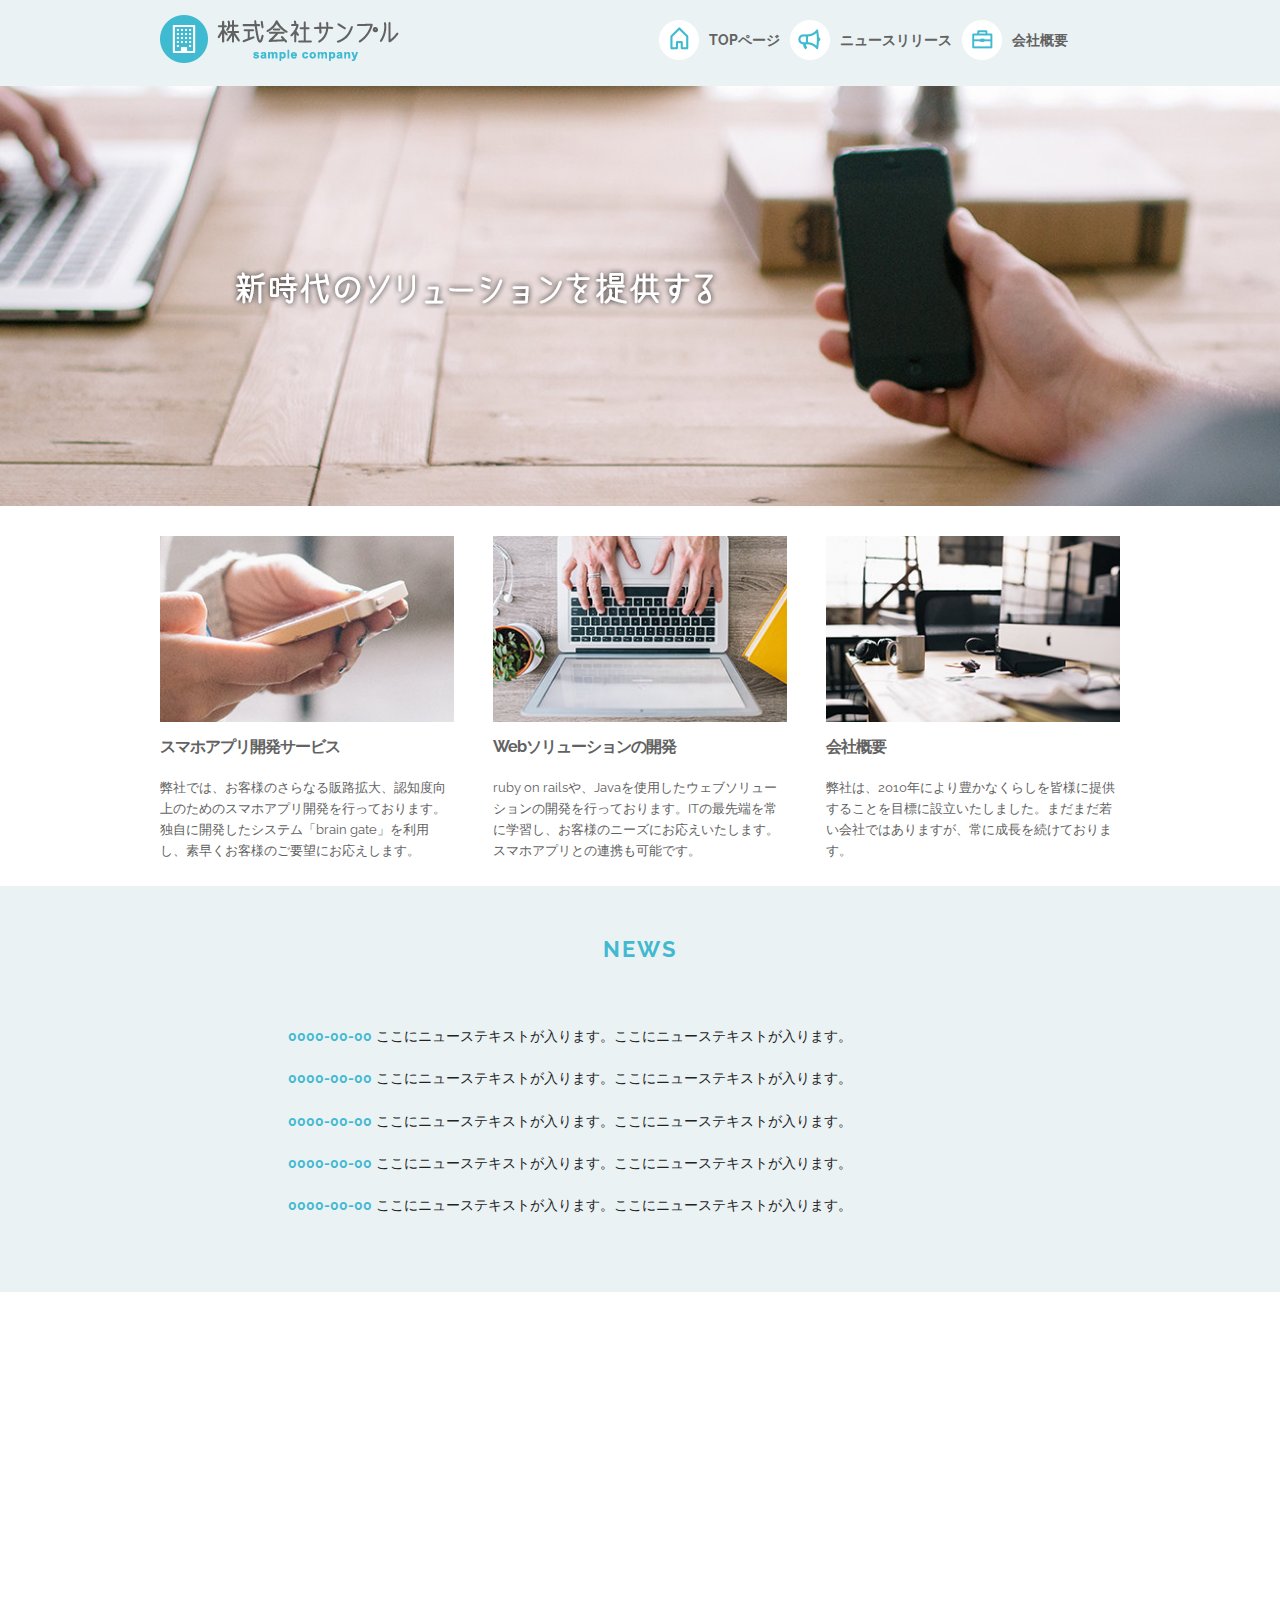
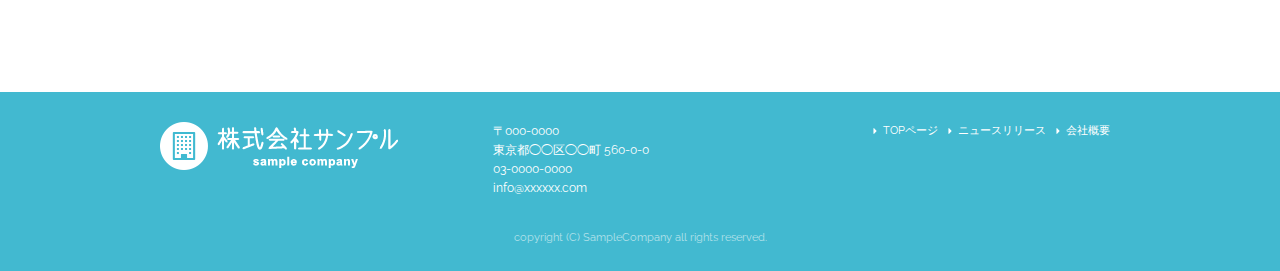
<file: index.html>
<!DOCTYPE html>
<html lang="ja">
<head>

  <!-- Basic Page Needs
  –––––––––––––––––––––––––––––––––––––––––––––––––– -->
  <meta charset="utf-8">
  <title>株式会社サンプル</title>
  <meta name="description" content="">
  <meta name="author" content="">

  <!-- Mobile Specific Metas
  –––––––––––––––––––––––––––––––––––––––––––––––––– -->
  <meta name="viewport" content="width=device-width, initial-scale=1">

  <!-- FONT
  –––––––––––––––––––––––––––––––––––––––––––––––––– -->
  <link href="//fonts.googleapis.com/css?family=Raleway:400,300,600" rel="stylesheet" type="text/css">

  <!-- CSS
  –––––––––––––––––––––––––––––––––––––––––––––––––– -->
  <link rel="stylesheet" href="css/normalize.css">
  <link rel="stylesheet" href="css/skeleton.css">
  <link rel="stylesheet" href="css/sample.css">

  <!-- Favicon
  –––––––––––––––––––––––––––––––––––––––––––––––––– -->
  <link rel="icon" type="image/png" href="images/favicon.png">

</head>
<body>

  <!-- Primary Page Layout
  –––––––––––––––––––––––––––––––––––––––––––––––––– -->
<header>
  <div id="header_in" class="container">
    <div class="row">
      <div class="six columns logo">

        <h1><a href="index.html"><img class="u-max-full-width" src="images/top/logo.png" alt="株式会社サンプル" srcset="images/top/logo@2x.png 2x" /></a></h1>

      </div>
      <div class="six columns navi">

        <div class="sp_navi">
          <img id="sp_navi_btn" class="u-max-full-width" src="images/top/sp_navi.png" alt="sp_navi" srcset="images/top/sp_navi@2x.png 2x" />

          <ul class="sp_navi_li">
            <li><a href="index.html">TOPページ</a></li>
            <li><a href="news.html">ニュースリリース</a></li>
            <li><a href="company.html">会社概要</a></li>
          </ul>
        </div>
        <!-- sp_navi -->

        <div class="pc_navi">

          <ul class="pc_navi_li">
            <li class="navi_toppage"><a href="index.html">TOPページ</a></li>
            <li class="navi_news"><a href="news.html">ニュースリリース</a></li>
            <li class="navi_company"><a href="company.html">会社概要</a></li>
          </ul>

        </div>
        <!-- pc_navi -->

      </div>
    </div>
    <!-- row -->
  </div>
  <!-- header_in -->
</header>


<div id="cover_area">
  <div class="container">

    <div class="row">
      <div class="twelve columns">

        <img class="u-max-full-width" src="images/top/cover_read.png" alt="新時代のソリューションを提供する" srcset="images/top/cover_read@2x.png 2x" />

      </div>
    </div>

  </div>
</div>
<!-- #cover -->



<div id="service_area">

  <div class="container">
    <div class="row">

      <div class="four columns">

        <img class="u-max-full-width" src="images/top/service_01.jpg" alt="スマホアプリ開発サービス" srcset="images/top/service_01@2x.jpg 2x" />

        <h3 class="service_title">スマホアプリ開発サービス</h3>
        <p>弊社では、お客様のさらなる販路拡大、認知度向上のためのスマホアプリ開発を行っております。独自に開発したシステム「brain gate」を利用し、素早くお客様のご要望にお応えします。</p>

      </div><!-- column -->
      <div class="four columns">

        <img class="u-max-full-width" src="images/top/service_02.jpg" alt="Webソリューションの開発" srcset="images/top/service_02@2x.jpg 2x" />

        <h3 class="service_title">Webソリューションの開発</h3>
        <p>ruby on railsや、Javaを使用したウェブソリューションの開発を行っております。ITの最先端を常に学習し、お客様のニーズにお応えいたします。スマホアプリとの連携も可能です。</p>

      </div><!-- column -->
      <div class="four columns">

        <img class="u-max-full-width" src="images/top/service_03.jpg" alt="会社概要" srcset="images/top/service_03@2x.jpg 2x" />

        <h3 class="service_title">会社概要</h3>
        <p>弊社は、2010年により豊かなくらしを皆様に提供することを目標に設立いたしました。まだまだ若い会社ではありますが、常に成長を続けております。</p>

      </div><!-- column -->

    </div>
  </div>

</div>
<!-- #service_area -->

<div id="news_area">

  <div class="container">
    <div class="row">

      <div class="twelve columns">

        <h2 class="news_title">NEWS</h2>

        <ul class="news_lists">
          <li><span>0000-00-00</span> ここにニューステキストが入ります。ここにニューステキストが入ります。</li>
          <li><span>0000-00-00</span> ここにニューステキストが入ります。ここにニューステキストが入ります。</li>
          <li><span>0000-00-00</span> ここにニューステキストが入ります。ここにニューステキストが入ります。</li>
          <li><span>0000-00-00</span> ここにニューステキストが入ります。ここにニューステキストが入ります。</li>
          <li><span>0000-00-00</span> ここにニューステキストが入ります。ここにニューステキストが入ります。</li>
        </ul>

      </div>

    </div>
  </div>

</div>
<!-- #news_area -->

<div id="googlemap_area">


  <script src="//maps.google.com/maps/api/js?key=AIzaSyB_AR9ZRqEKRU9QivZ3K2K2CqRyvH742Co"></script>
  <script type="text/javascript">
  function googleMap() {
  var latlng = new google.maps.LatLng(35.6694293,139.7189323);/* 座標 */
  var myOptions = {
  zoom: 16, /*拡大比率*/
  center: latlng,
  scrollwheel: false,
  disableDoubleClickZoom: true,
  draggable: false,
  mapTypeControlOptions: { mapTypeIds: ['style', google.maps.MapTypeId.ROADMAP] }
  };
  var map = new google.maps.Map(document.getElementById('map1'), myOptions);
  /*アイコン設定*/
  var icon = new google.maps.MarkerImage('images/top/pin.png',/*画像url*/
  new google.maps.Size(48,56),/*アイコンサイズ*/
  new google.maps.Point(0,0)/*アイコン位置*/
  );
  var markerOptions = {
  position: latlng,
  map: map,
  icon: icon,
  title: '株式会社サンプル',/*タイトル*/
  animation: google.maps.Animation.DROP/*アニメーション*/
  };
  var marker = new google.maps.Marker(markerOptions);
  /*取得スタイルの貼り付け*/
  var styleOptions = [
  {
  "stylers": [
  { "hue": '#eaf2f4' }
  ]
  }
  ];
  var styledMapOptions = { name: '株式会社サンプル' }/*地図右上のタイトル*/
  var sampleType = new google.maps.StyledMapType(styleOptions, styledMapOptions);
  map.mapTypes.set('style', sampleType);
  map.setMapTypeId('style');
  };
  google.maps.event.addDomListener(window, 'load', function() {
  googleMap();
  });
  </script>
  <div id="map1" style="width:100%; height:400px; margin:0 auto;"></div>


</div>
<!-- #googlemap_area -->

<footer>
  <div class="container">
    <div class="row">
      <div class="four columns sp">
        <img class="u-max-full-width" src="images/top/footer_logo.png" alt="株式会社サンプル" srcset="images/top/footer_logo@2x.png 2x" />
      </div>
      <!-- columns -->
      <div class="four columns foot_address sp">
        〒000-0000<br />
        東京都◯◯区◯◯町 560-0-0<br />
        03-0000-0000<br />
        info@xxxxxx.com
      </div>
      <!-- columns -->
      <div class="four columns">
        <ul class="foot_navi">
          <li><a href="">TOPページ</a></li>
          <li><a href="">ニュースリリース</a></li>
          <li><a href="">会社概要</a></li>
        </ul>
      </div>
      <!-- columns -->
    </div>
    <!-- row -->

    <div class="row">
      <div class="twelve columns sp">
        <p class="copy">copyright (C) SampleCompany all rights reserved.</p>
      </div>
      <!-- columns -->
    </div>
    <!-- row -->
  </div>
</footer>
<!-- //footer -->


<!-- End Document
  –––––––––––––––––––––––––––––––––––––––––––––––––– -->

<script type="text/javascript" src="//ajax.googleapis.com/ajax/libs/jquery/1.10.2/jquery.min.js"></script>

<script>
  $(function(){

    $(document).ready(function(){

      $("#sp_navi_btn").click(function () {
        $(this).next().slideToggle();
      });

    });

  });
</script>


</body>
</html>
</file>
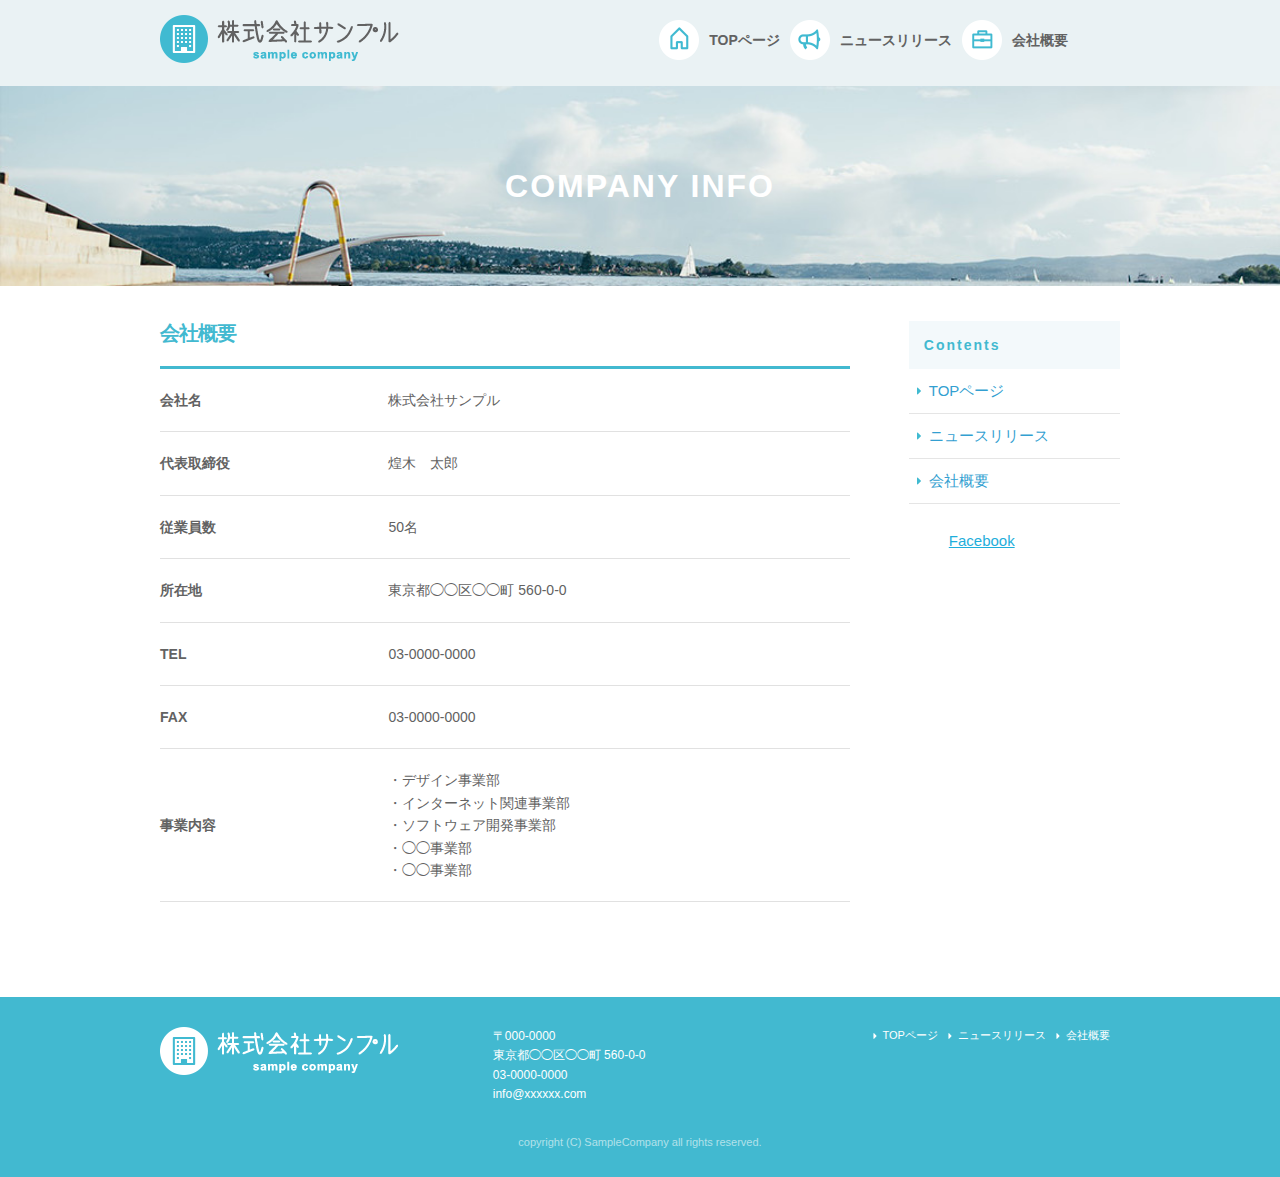
<file: company.html>
<!DOCTYPE html>
<html lang="ja">
  <head>

    <meta charset="utf-8">
    <title>COMPANY INFO | 株式会社サンプル</title>
    <meta name="description" content="">
    <meta name="author" content="">

    <meta name="viewport" content="width=device-width, initial-scale=1">

    <!-- <link href="//fonts.googleapis.com/css?family=Raleway:400,300,600" rel="stylesheet" type="text/css"> -->

    <link rel="stylesheet" href="css/normalize.css">
    <link rel="stylesheet" href="css/skeleton.css">
    <link rel="stylesheet" href="css/sample.css">

    <link rel="icon" type="image/png" href="images/favicon.png">

  </head>
  <body>

 <div id="fb-root"></div>
<script>(function(d, s, id) {
  var js, fjs = d.getElementsByTagName(s)[0];
  if (d.getElementById(id)) return;
  js = d.createElement(s); js.id = id;
  js.src = 'https://connect.facebook.net/ja_JP/sdk.js#xfbml=1&version=v2.12';
  fjs.parentNode.insertBefore(js, fjs);
}(document, 'script', 'facebook-jssdk'));</script>
 
    <header>
      <div id="header_in" class="container">
        <div class="row">
          <div class="six columns logo">

            <h1><a href="index.html"><img class="u-max-full-width" src="images/top/logo.png" alt="株式会社サンプル" srcset="images/top/logo@2x.png 2x" /></a></h1>

          </div>
          <div class="six columns navi">

            <div class="sp_navi">
              <img id="sp_navi_btn" class="u-max-full-width" src="images/top/sp_navi.png" alt="sp_navi" srcset="images/top/sp_navi@2x.png 2x" />

              <ul class="sp_navi_li">
                <li><a href="index.html">TOPページ</a></li>
                <li><a href="news.html">ニュースリリース</a></li>
                <li><a href="company.html">会社概要</a></li>
              </ul>
            </div>
            <!-- sp_navi -->

            <div class="pc_navi">

              <ul class="pc_navi_li">
                <li class="navi_toppage"><a href="index.html">TOPページ</a></li>
                <li class="navi_news"><a href="news.html">ニュースリリース</a></li>
                <li class="navi_company"><a href="company.html">会社概要</a></li>
              </ul>

            </div>
            <!-- pc_navi -->

          </div>
        </div>
        <!-- row -->
      </div>
      <!-- header_in -->
    </header>

    <div id="sub_cover">
      <div class="conteiner">
        <div class="row">

          <div class="twelve columns">
            <h2>COMPANY INFO</h2>
          </div>

        </div>
      </div>
    </div>
    <!-- #sub_cover -->

    <div id="contents">
      <div class="container">
        <div class="row">

          <div id="main" class="nine columns">
            <h2 class="company_title">会社概要</h2>

            <table class="u-full-width">
              <tr>
                <th>会社名</th>
                <td>株式会社サンプル</td>
              </tr>
              <tr>
                <th>代表取締役</th>
                <td>煌木　太郎</td>
              </tr>
              <tr>
                <th>従業員数</th>
                <td>50名</td>
              </tr>
              <tr>
                <th>所在地</th>
                <td>東京都◯◯区◯◯町 560-0-0</td>
              </tr>
              <tr>
                <th>TEL</th>
                <td>03-0000-0000</td>
              </tr>
              <tr>
                <th>FAX</th>
                <td>03-0000-0000</td>
              </tr>
              <tr>
                <th>事業内容</th>
                <td>
                  ・デザイン事業部<br />
                  ・インターネット関連事業部<br />
                  ・ソフトウェア開発事業部<br />
                  ・◯◯事業部<br />
                  ・◯◯事業部
                </td>
              </tr>
            </table>


          </div>

          <div id="sidebar" class="three columns">

            <div class="pc_sidemenu">
              <h3>Contents</h3>

              <ul>
                <li><a href="index.html">TOPページ</a></li>
                <li><a href="news.html">ニュースリリース</a></li>
                <li><a href="company.html">会社概要</a></li>
              </ul>
            </div>
            <div class="fb-page" data-href="https://www.facebook.com/facebook" data-tabs="timeline" data-width="211" data-height="300" data-small-header="false" data-adapt-container-width="false" data-hide-cover="false" data-show-facepile="false"><blockquote cite="https://www.facebook.com/facebook" class="fb-xfbml-parse-ignore"><a href="https://www.facebook.com/facebook">Facebook</a></blockquote></div>
            
          </div>

        </div>
      </div>
    </div>
    <!-- #contents -->


    <footer>
      <div class="container">
        <div class="row">
          <div class="four columns sp">
            <img class="u-max-full-width" src="images/top/footer_logo.png" alt="株式会社サンプル" srcset="images/top/footer_logo@2x.png 2x" />
          </div>
          <!-- columns -->
          <div class="four columns foot_address sp">
            〒000-0000<br />
            東京都◯◯区◯◯町 560-0-0<br />
            03-0000-0000<br />
            info@xxxxxx.com
          </div>
          <!-- columns -->
          <div class="four columns">
            <ul class="foot_navi">
              <li><a href="index.html">TOPページ</a></li>
              <li><a href="news.html">ニュースリリース</a></li>
              <li><a href="company.html">会社概要</a></li>
            </ul>
          </div>
          <!-- columns -->
        </div>
        <!-- row -->

        <div class="row">
          <div class="twelve columns sp">
            <p class="copy">copyright (C) SampleCompany all rights reserved.</p>
          </div>
          <!-- columns -->
        </div>
        <!-- row -->
      </div>
    </footer>
    <!-- //footer -->


    <script type="text/javascript" src="//ajax.googleapis.com/ajax/libs/jquery/1.10.2/jquery.min.js"></script>

    <script>
$(function(){

  $(document).ready(function(){

    $("#sp_navi_btn").click(function () {
      $(this).next().slideToggle();
    });

  });

});
    </script>


  </body>
</html>
</file>
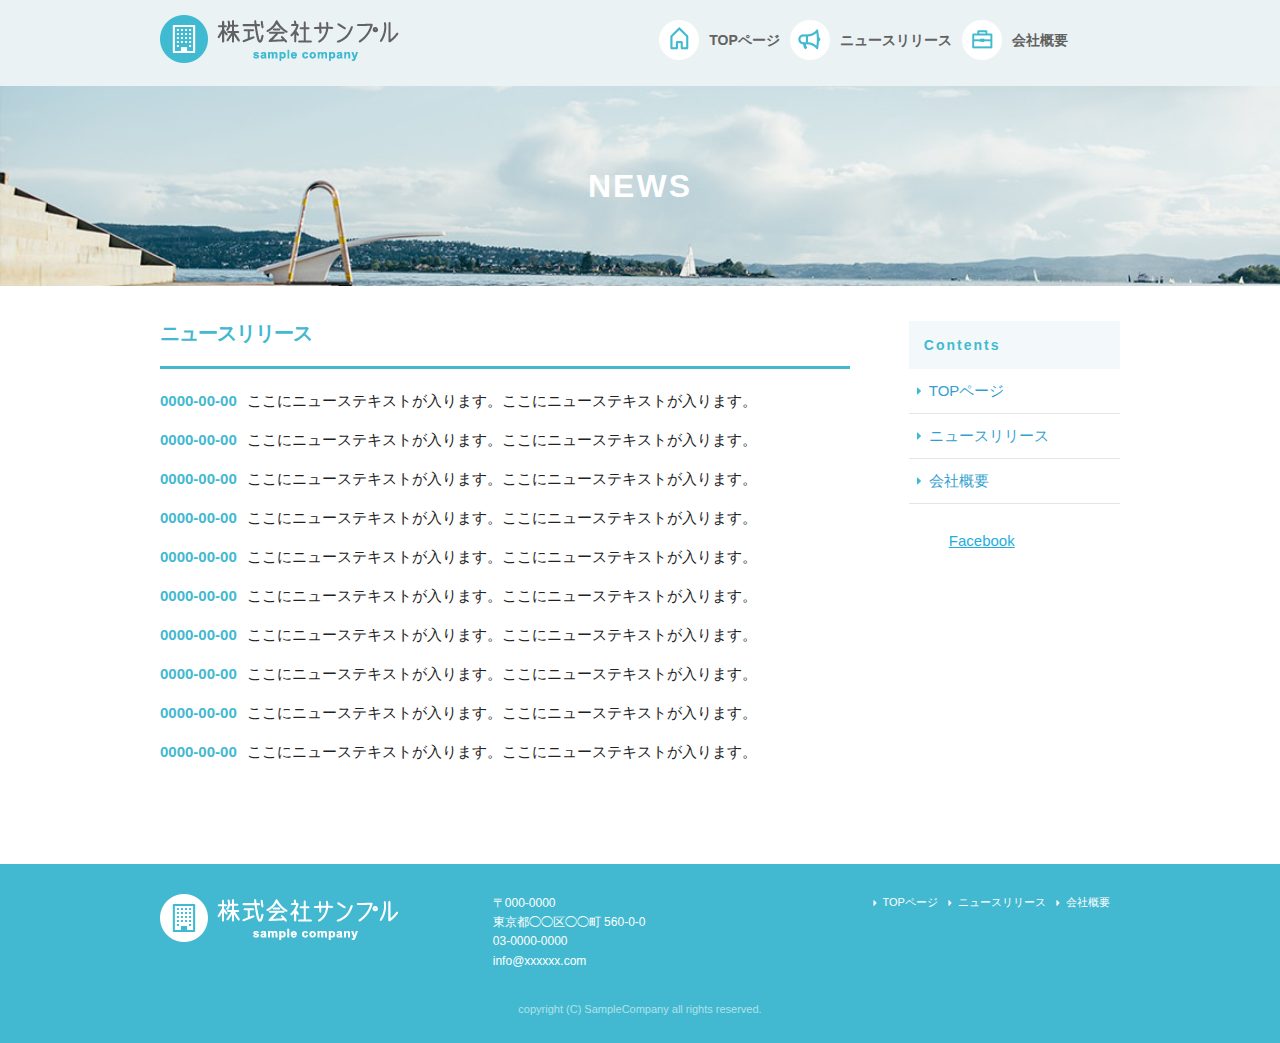
<file: news.html>
<!DOCTYPE html>
<html lang="ja">
<script id="facebook-jssdk" src="//connect.facebook.net/ja_JP/sdk.js#xfbml=1&amp;version=v2.6"></script>
<head>

  <!-- Basic Page Needs
  –––––––––––––––––––––––––––––––––––––––––––––––––– -->
  <meta charset="utf-8">
  <title>株式会社サンプル</title>
  <meta name="description" content="">
  <meta name="author" content="">

  <!-- Mobile Specific Metas
  –––––––––––––––––––––––––––––––––––––––––––––––––– -->
  <meta name="viewport" content="width=device-width, initial-scale=1">


  <!-- CSS
  –––––––––––––––––––––––––––––––––––––––––––––––––– -->
  <link rel="stylesheet" href="css/normalize.css">
  <link rel="stylesheet" href="css/skeleton.css">
  <link rel="stylesheet" href="css/sample.css">

  <!-- Favicon
  –––––––––––––––––––––––––––––––––––––––––––––––––– -->
  <link rel="icon" type="image/png" href="images/favicon.png">

</head>
<body>
<div id="fb-root"></div>
<script>(function(d, s, id) {
  var js, fjs = d.getElementsByTagName(s)[0];
  if (d.getElementById(id)) return;
  js = d.createElement(s); js.id = id;
  js.src = 'https://connect.facebook.net/ja_JP/sdk.js#xfbml=1&version=v2.12';
  fjs.parentNode.insertBefore(js, fjs);
}(document, 'script', 'facebook-jssdk'));</script>
  <!-- Primary Page Layout
  –––––––––––––––––––––––––––––––––––––––––––––––––– -->
<header>
  <div id="header_in" class="container">
    <div class="row">
      <div class="six columns logo">

        <h1><a href="index.html"><img class="u-max-full-width" src="images/top/logo.png" alt="株式会社サンプル" srcset="images/top/logo@2x.png 2x" /></a></h1>

      </div>
      <div class="six columns navi">

        <div class="sp_navi">
          <img id="sp_navi_btn" class="u-max-full-width" src="images/top/sp_navi.png" alt="sp_navi" srcset="images/top/sp_navi@2x.png 2x" />

          <ul class="sp_navi_li">
            <li><a href="index.html">TOPページ</a></li>
            <li><a href="news.html">ニュースリリース</a></li>
            <li><a href="company.html">会社概要</a></li>
          </ul>
        </div>
        <!-- sp_navi -->

        <div class="pc_navi">

          <ul class="pc_navi_li">
            <li class="navi_toppage"><a href="index.html">TOPページ</a></li>
            <li class="navi_news"><a href="news.html">ニュースリリース</a></li>
            <li class="navi_company"><a href="company.html">会社概要</a></li>
          </ul>

        </div>
        <!-- pc_navi -->

      </div>
    </div>
    <!-- row -->
  </div>
  <!-- header_in -->
</header>
        
        
      <div id="sub_cover">
         <div class="container">
            <div class="row">
                <div class="twelve columns">
                    <h2>NEWS</h2>
                </div>
            </div>
        </div>
      </div>
    <!-- #sub_cover -->
    <div id="contents">
      <div class="container">
        <div class="row">
          <div id="main" class="nine columns">
            <h2>ニュースリリース</h2>
            <ul class="news_li">
              <li>
                <span>0000-00-00</span>ここにニューステキストが入ります。ここにニューステキストが入ります。
              </li>
              <li>
                <span>0000-00-00</span>ここにニューステキストが入ります。ここにニューステキストが入ります。
              </li>
              <li>
                <span>0000-00-00</span>ここにニューステキストが入ります。ここにニューステキストが入ります。
              </li>
              <li>
                <span>0000-00-00</span>ここにニューステキストが入ります。ここにニューステキストが入ります。
              </li>
              <li>
                <span>0000-00-00</span>ここにニューステキストが入ります。ここにニューステキストが入ります。
              </li>
              <li>
                <span>0000-00-00</span>ここにニューステキストが入ります。ここにニューステキストが入ります。
              </li>
              <li>
                <span>0000-00-00</span>ここにニューステキストが入ります。ここにニューステキストが入ります。
              </li>
              <li>
                <span>0000-00-00</span>ここにニューステキストが入ります。ここにニューステキストが入ります。
              </li>
              <li>
                <span>0000-00-00</span>ここにニューステキストが入ります。ここにニューステキストが入ります。
              </li>
              <li>
                <span>0000-00-00</span>ここにニューステキストが入ります。ここにニューステキストが入ります。
              </li>
            </ul>
          </div>
          <div id="sidebar" class="three columns">

            <div class="pc_sidemenu">
              <h3>Contents</h3>

              <ul>
                <li><a href="index.html">TOPページ</a></li>
                <li><a href="news.html">ニュースリリース</a></li>
                <li><a href="company.html">会社概要</a></li>
              </ul>
            </div>
            <div class="fb-page" data-href="https://www.facebook.com/facebook" data-tabs="timeline" data-width="211" data-height="300" data-small-header="false" data-adapt-container-width="true" data-hide-cover="false" data-show-facepile="false"><blockquote cite="https://www.facebook.com/facebook" class="fb-xfbml-parse-ignore"><a href="https://www.facebook.com/facebook">Facebook</a></blockquote></div>
        </div>
      </div>
    </div>
    </div>
<!-- #contents -->
<footer>
  <div class="container">
    <div class="row">
      <div class="four columns sp">
        <img class="u-max-full-width" src="images/top/footer_logo.png" alt="株式会社サンプル" srcset="images/top/footer_logo@2x.png 2x">
      </div>
      <!-- columns -->
      <div class="four columns foot_address sp">
        〒000-0000<br>
        東京都◯◯区◯◯町&nbsp;560-0-0<br>
        03-0000-0000<br>
        info@xxxxxx.com
      </div>
      <!-- columns -->
      <div class="four columns">
        <ul class="foot_navi">
          <li><a href="index.html">TOPページ</a></li>
          <li><a href="news.html">ニュースリリース</a></li>
          <li><a href="company.html">会社概要</a></li>
        </ul>
      </div>
      <!-- columns -->
    </div>
    <!-- row -->

    <div class="row">
      <div class="twelve columns sp">
        <p class="copy">copyright (C) SampleCompany all rights reserved.</p>
      </div>
      <!-- columns -->
    </div>
    <!-- row -->
  </div>
</footer>
<script type="text/javascript" src="//ajax.googleapis.com/ajax/libs/jquery/1.10.2/jquery.min.js"></script>

<script>
  $(function(){

    $(document).ready(function(){

      $("#sp_navi_btn").click(function () {
        $(this).next().slideToggle();
      });

    });

  });
</script>



</body>
</file>
<file: css/skeleton.css>
/*
* Skeleton V2.0.4
* Copyright 2014, Dave Gamache
* www.getskeleton.com
* Free to use under the MIT license.
* http://www.opensource.org/licenses/mit-license.php
* 12/29/2014
*/


/* Table of contents
––––––––––––––––––––––––––––––––––––––––––––––––––
- Grid
- Base Styles
- Typography
- Links
- Buttons
- Forms
- Lists
- Code
- Tables
- Spacing
- Utilities
- Clearing
- Media Queries
*/


/* Grid
–––––––––––––––––––––––––––––––––––––––––––––––––– */
.container {
  position: relative;
  width: 100%;
  max-width: 960px;
  margin: 0 auto;
  padding: 0 20px;
  box-sizing: border-box; }
.column,
.columns {
  width: 100%;
  float: left;
  box-sizing: border-box; }

/* For devices larger than 400px */
@media (min-width: 400px) {
  .container {
    width: 85%;
    padding: 0; }
}

/* For devices larger than 550px */
@media (min-width: 550px) {
  .container {
    width: 80%; }
  .column,
  .columns {
    margin-left: 4%; }
  .column:first-child,
  .columns:first-child {
    margin-left: 0; }

  .one.column,
  .one.columns                    { width: 4.66666666667%; }
  .two.columns                    { width: 13.3333333333%; }
  .three.columns                  { width: 22%;            }
  .four.columns                   { width: 30.6666666667%; }
  .five.columns                   { width: 39.3333333333%; }
  .six.columns                    { width: 48%;            }
  .seven.columns                  { width: 56.6666666667%; }
  .eight.columns                  { width: 65.3333333333%; }
  .nine.columns                   { width: 74.0%;          }
  .ten.columns                    { width: 82.6666666667%; }
  .eleven.columns                 { width: 91.3333333333%; }
  .twelve.columns                 { width: 100%; margin-left: 0; }

  .one-third.column               { width: 30.6666666667%; }
  .two-thirds.column              { width: 65.3333333333%; }

  .one-half.column                { width: 48%; }

  /* Offsets */
  .offset-by-one.column,
  .offset-by-one.columns          { margin-left: 8.66666666667%; }
  .offset-by-two.column,
  .offset-by-two.columns          { margin-left: 17.3333333333%; }
  .offset-by-three.column,
  .offset-by-three.columns        { margin-left: 26%;            }
  .offset-by-four.column,
  .offset-by-four.columns         { margin-left: 34.6666666667%; }
  .offset-by-five.column,
  .offset-by-five.columns         { margin-left: 43.3333333333%; }
  .offset-by-six.column,
  .offset-by-six.columns          { margin-left: 52%;            }
  .offset-by-seven.column,
  .offset-by-seven.columns        { margin-left: 60.6666666667%; }
  .offset-by-eight.column,
  .offset-by-eight.columns        { margin-left: 69.3333333333%; }
  .offset-by-nine.column,
  .offset-by-nine.columns         { margin-left: 78.0%;          }
  .offset-by-ten.column,
  .offset-by-ten.columns          { margin-left: 86.6666666667%; }
  .offset-by-eleven.column,
  .offset-by-eleven.columns       { margin-left: 95.3333333333%; }

  .offset-by-one-third.column,
  .offset-by-one-third.columns    { margin-left: 34.6666666667%; }
  .offset-by-two-thirds.column,
  .offset-by-two-thirds.columns   { margin-left: 69.3333333333%; }

  .offset-by-one-half.column,
  .offset-by-one-half.columns     { margin-left: 52%; }

}


/* Base Styles
–––––––––––––––––––––––––––––––––––––––––––––––––– */
/* NOTE
html is set to 62.5% so that all the REM measurements throughout Skeleton
are based on 10px sizing. So basically 1.5rem = 15px :) */
html {
  font-size: 62.5%; }
body {
  font-size: 1.5em; /* currently ems cause chrome bug misinterpreting rems on body element */
  line-height: 1.6;
  font-weight: 400;
  font-family: "Raleway", "HelveticaNeue", "Helvetica Neue", Helvetica, Arial, sans-serif;
  color: #222; }


/* Typography
–––––––––––––––––––––––––––––––––––––––––––––––––– */
h1, h2, h3, h4, h5, h6 {
  margin-top: 0;
  margin-bottom: 2rem;
  font-weight: 300; }
h1 { font-size: 4.0rem; line-height: 1.2;  letter-spacing: -.1rem;}
h2 { font-size: 3.6rem; line-height: 1.25; letter-spacing: -.1rem; }
h3 { font-size: 3.0rem; line-height: 1.3;  letter-spacing: -.1rem; }
h4 { font-size: 2.4rem; line-height: 1.35; letter-spacing: -.08rem; }
h5 { font-size: 1.8rem; line-height: 1.5;  letter-spacing: -.05rem; }
h6 { font-size: 1.5rem; line-height: 1.6;  letter-spacing: 0; }

/* Larger than phablet */
@media (min-width: 550px) {
  h1 { font-size: 5.0rem; }
  h2 { font-size: 4.2rem; }
  h3 { font-size: 3.6rem; }
  h4 { font-size: 3.0rem; }
  h5 { font-size: 2.4rem; }
  h6 { font-size: 1.5rem; }
}

p {
  margin-top: 0; }


/* Links
–––––––––––––––––––––––––––––––––––––––––––––––––– */
a {
  color: #1EAEDB; }
a:hover {
  color: #0FA0CE; }


/* Buttons
–––––––––––––––––––––––––––––––––––––––––––––––––– */
.button,
button,
input[type="submit"],
input[type="reset"],
input[type="button"] {
  display: inline-block;
  height: 38px;
  padding: 0 30px;
  color: #555;
  text-align: center;
  font-size: 11px;
  font-weight: 600;
  line-height: 38px;
  letter-spacing: .1rem;
  text-transform: uppercase;
  text-decoration: none;
  white-space: nowrap;
  background-color: transparent;
  border-radius: 4px;
  border: 1px solid #bbb;
  cursor: pointer;
  box-sizing: border-box; }
.button:hover,
button:hover,
input[type="submit"]:hover,
input[type="reset"]:hover,
input[type="button"]:hover,
.button:focus,
button:focus,
input[type="submit"]:focus,
input[type="reset"]:focus,
input[type="button"]:focus {
  color: #333;
  border-color: #888;
  outline: 0; }
.button.button-primary,
button.button-primary,
input[type="submit"].button-primary,
input[type="reset"].button-primary,
input[type="button"].button-primary {
  color: #FFF;
  background-color: #33C3F0;
  border-color: #33C3F0; }
.button.button-primary:hover,
button.button-primary:hover,
input[type="submit"].button-primary:hover,
input[type="reset"].button-primary:hover,
input[type="button"].button-primary:hover,
.button.button-primary:focus,
button.button-primary:focus,
input[type="submit"].button-primary:focus,
input[type="reset"].button-primary:focus,
input[type="button"].button-primary:focus {
  color: #FFF;
  background-color: #1EAEDB;
  border-color: #1EAEDB; }


/* Forms
–––––––––––––––––––––––––––––––––––––––––––––––––– */
input[type="email"],
input[type="number"],
input[type="search"],
input[type="text"],
input[type="tel"],
input[type="url"],
input[type="password"],
textarea,
select {
  height: 38px;
  padding: 6px 10px; /* The 6px vertically centers text on FF, ignored by Webkit */
  background-color: #fff;
  border: 1px solid #D1D1D1;
  border-radius: 4px;
  box-shadow: none;
  box-sizing: border-box; }
/* Removes awkward default styles on some inputs for iOS */
input[type="email"],
input[type="number"],
input[type="search"],
input[type="text"],
input[type="tel"],
input[type="url"],
input[type="password"],
textarea {
  -webkit-appearance: none;
     -moz-appearance: none;
          appearance: none; }
textarea {
  min-height: 65px;
  padding-top: 6px;
  padding-bottom: 6px; }
input[type="email"]:focus,
input[type="number"]:focus,
input[type="search"]:focus,
input[type="text"]:focus,
input[type="tel"]:focus,
input[type="url"]:focus,
input[type="password"]:focus,
textarea:focus,
select:focus {
  border: 1px solid #33C3F0;
  outline: 0; }
label,
legend {
  display: block;
  margin-bottom: .5rem;
  font-weight: 600; }
fieldset {
  padding: 0;
  border-width: 0; }
input[type="checkbox"],
input[type="radio"] {
  display: inline; }
label > .label-body {
  display: inline-block;
  margin-left: .5rem;
  font-weight: normal; }


/* Lists
–––––––––––––––––––––––––––––––––––––––––––––––––– */
ul {
  list-style: circle inside; }
ol {
  list-style: decimal inside; }
ol, ul {
  padding-left: 0;
  margin-top: 0; }
ul ul,
ul ol,
ol ol,
ol ul {
  margin: 1.5rem 0 1.5rem 3rem;
  font-size: 90%; }
li {
  margin-bottom: 1rem; }


/* Code
–––––––––––––––––––––––––––––––––––––––––––––––––– */
code {
  padding: .2rem .5rem;
  margin: 0 .2rem;
  font-size: 90%;
  white-space: nowrap;
  background: #F1F1F1;
  border: 1px solid #E1E1E1;
  border-radius: 4px; }
pre > code {
  display: block;
  padding: 1rem 1.5rem;
  white-space: pre; }


/* Tables
–––––––––––––––––––––––––––––––––––––––––––––––––– */
th,
td {
  padding: 12px 15px;
  text-align: left;
  border-bottom: 1px solid #E1E1E1; }
th:first-child,
td:first-child {
  padding-left: 0; }
th:last-child,
td:last-child {
  padding-right: 0; }


/* Spacing
–––––––––––––––––––––––––––––––––––––––––––––––––– */
button,
.button {
  margin-bottom: 1rem; }
input,
textarea,
select,
fieldset {
  margin-bottom: 1.5rem; }
pre,
blockquote,
dl,
figure,
table,
p,
ul,
ol,
form {
  margin-bottom: 2.5rem; }


/* Utilities
–––––––––––––––––––––––––––––––––––––––––––––––––– */
.u-full-width {
  width: 100%;
  box-sizing: border-box; }
.u-max-full-width {
  max-width: 100%;
  box-sizing: border-box; }
.u-pull-right {
  float: right; }
.u-pull-left {
  float: left; }


/* Misc
–––––––––––––––––––––––––––––––––––––––––––––––––– */
hr {
  margin-top: 3rem;
  margin-bottom: 3.5rem;
  border-width: 0;
  border-top: 1px solid #E1E1E1; }


/* Clearing
–––––––––––––––––––––––––––––––––––––––––––––––––– */

/* Self Clearing Goodness */
.container:after,
.row:after,
.u-cf {
  content: "";
  display: table;
  clear: both; }


/* Media Queries
–––––––––––––––––––––––––––––––––––––––––––––––––– */
/*
Note: The best way to structure the use of media queries is to create the queries
near the relevant code. For example, if you wanted to change the styles for buttons
on small devices, paste the mobile query code up in the buttons section and style it
there.
*/


/* Larger than mobile */
@media (min-width: 400px) {}

/* Larger than phablet (also point when grid becomes active) */
@media (min-width: 550px) {}

/* Larger than tablet */
@media (min-width: 750px) {}

/* Larger than desktop */
@media (min-width: 1000px) {}

/* Larger than Desktop HD */
@media (min-width: 1200px) {}
</file>
<file: css/sample.css>
html {
  font-size: 62.5%; }

/**************************************/
header {
  background: #eaf2f4; }
  header #header_in {
    padding-top: 10px;
    padding-bottom: 4px; }
  @media (max-width: 550px) {
    header .logo {
      width: 190px; }
    header .navi {
      width: 40px;
      float: right; } }
  header .sp_navi_li {
    width: 180px;
    position: absolute;
    top: 50px;
    right: 2%;
    border: 1px solid #eee;
    background: white;
    margin: 0;
    padding: 0;
    display: none;
    z-index: 100; }
    header .sp_navi_li li {
      list-style: none;
      margin: 0;
      padding: 0; }
      header .sp_navi_li li a {
        display: block;
        padding: 10px 8px;
        border-bottom: 1px solid #eee;
        font-size: 14px;
        text-decoration: none; }
  @media (min-width: 550px) {
    header .sp_navi {
      display: none; }
    header #header_in {
      padding: 15px 0 10px 0; }
    header .pc_navi_li {
      margin: 0;
      padding: 0; }
      header .pc_navi_li li {
        list-style: none;
        margin: 5px 0 0 0;
        padding: 0; }
        header .pc_navi_li li a {
          color: #626262;
          text-decoration: none;
          font-weight: bold;
          font-size: 14px;
          font-size: 1.4rem;
          float: left;
          padding-right: 10px; }
        header .pc_navi_li li a:hover {
          color: #42b9d0; }
      header .pc_navi_li li.navi_toppage a {
        background-repeat: no-repeat;
        display: inline-block;
        line-height: 40px;
        padding-left: 50px;
        background-image: url("../images/top/navi_top.png");
        background-size: 40px 40px; } }
    @media screen and (min-width: 550px) and (-webkit-min-device-pixel-ratio: 2), (min-width: 550px) and (min-resolution: 2dppx) {
      header .pc_navi_li li.navi_toppage a {
        background-image: url("../images/top/navi_top@2x.png"); } }
  @media (min-width: 550px) {
      header .pc_navi_li li.navi_news a {
        background-repeat: no-repeat;
        display: inline-block;
        line-height: 40px;
        padding-left: 50px;
        background-image: url("../images/top/navi_news.png");
        background-size: 40px 40px; } }
    @media screen and (min-width: 550px) and (-webkit-min-device-pixel-ratio: 2), (min-width: 550px) and (min-resolution: 2dppx) {
      header .pc_navi_li li.navi_news a {
        background-image: url("../images/top/navi_news@2x.png"); } }
  @media (min-width: 550px) {
      header .pc_navi_li li.navi_company a {
        background-repeat: no-repeat;
        display: inline-block;
        line-height: 40px;
        padding-left: 50px;
        background-image: url("../images/top/navi_company.png");
        background-size: 40px 40px; } }
    @media screen and (min-width: 550px) and (-webkit-min-device-pixel-ratio: 2), (min-width: 550px) and (min-resolution: 2dppx) {
      header .pc_navi_li li.navi_company a {
        background-image: url("../images/top/navi_company@2x.png"); } }

  @media (max-width: 550px) {
    header .pc_navi {
      display: none; } }

#cover_area {
  text-align: center;
  padding: 80px 0;
  background-image: url("../images/top/cover.jpg");
  background-size: cover; }
  @media screen and (-webkit-min-device-pixel-ratio: 2), (min-resolution: 2dppx) {
    #cover_area {
      background-image: url("../images/top/cover@2x.jpg"); } }
  @media (min-width: 550px) {
    #cover_area {
      text-align: left;
      height: 420px;
      padding: 0; }
      #cover_area img {
        margin-top: 180px;
        margin-left: 70px; } }

#service_area {
  padding-top: 20px; }
  @media (min-width: 550px) {
    #service_area {
      padding-top: 30px; } }
  #service_area .columns {
    color: #626262; }
    #service_area .columns .service_title {
      font-size: 18px;
      font-size: 1.8rem;
      font-weight: bold;
      margin-top: 8px; }
    #service_area .columns p {
      font-size: 15px;
      font-size: 1.5rem;
      margin-top: 10px; }
    @media (min-width: 550px) {
      #service_area .columns .service_title {
        font-size: 16px;
        font-size: 1.6rem; }
      #service_area .columns p {
        font-size: 13px;
        font-size: 1.3rem; } }

#news_area {
  background-color: #eaf2f4; }
  @media (min-width: 550px) {
    #news_area .container {
      padding: 0px 10% 50px 10%; } }
  #news_area .news_title {
    text-align: center;
    font-size: 26px;
    font-size: 2.6rem;
    color: #42b9d0;
    padding: 15px 0 10px 0;
    font-weight: bold;
    letter-spacing: 0.2rem; }
  #news_area .news_lists li {
    list-style: none;
    font-size: 15px;
    font-size: 1.5rem; }
    #news_area .news_lists li span {
      color: #42b9d0;
      font-weight: bold;
      display: block;
      margin-bottom: 3px; }
  @media (min-width: 550px) {
    #news_area .news_title {
      text-align: center;
      font-size: 22px;
      font-size: 2.2rem;
      color: #42b9d0;
      padding: 50px 0 41px 0;
      letter-spacing: 0.2rem; }
    #news_area .news_lists li {
      list-style: none;
      font-size: 14px;
      font-size: 1.4rem;
      margin-bottom: 20px; }
      #news_area .news_lists li span {
        color: #42b9d0;
        font-weight: bold;
        display: inline;
        margin-bottom: 0px; } }

footer {
  background-color: #42b9d0;
  color: #fff;
  padding-top: 20px; }
  @media (max-width: 550px) {
    footer .container {
      margin: 0;
      padding: 0; }
    footer .sp {
      padding: 0 6%;
      margin: 0 auto; }
    footer .foot_navi {
      margin-top: 20px; }
      footer .foot_navi li {
        list-style: none;
        margin-bottom: 1px; }
        footer .foot_navi li a {
          color: #42b9d0;
          background-color: #eaf2f4;
          display: block;
          text-align: center;
          font-weight: bold;
          text-decoration: none;
          font-size: 16px;
          font-size: 1.6rem;
          padding: 16px 0; } }
  footer .foot_address {
    font-size: 16px;
    font-size: 1.6rem;
    padding-top: 10px; }
  footer .copy {
    text-align: center;
    font-size: 11px;
    font-size: 1.1rem;
    color: #b2e1ea; }
  @media (min-width: 550px) {
    footer {
      padding-top: 30px; }
      footer .foot_address {
        padding: 0px;
        font-size: 12px;
        font-size: 1.2rem; }
      footer .foot_navi {
        float: right; }
        footer .foot_navi li {
          list-style: none;
          background-repeat: no-repeat;
          background-position: left center;
          display: inline-block;
          float: left;
          margin-right: 10px;
          font-size: 11px;
          font-size: 1.1rem;
          background-image: url("../images/top/foot_arroehead.png");
          background-size: 4px 6px; } }
      @media screen and (min-width: 550px) and (-webkit-min-device-pixel-ratio: 2), (min-width: 550px) and (min-resolution: 2dppx) {
        footer .foot_navi li {
          background-image: url("../images/top/foot_arroehead@2x.png"); } }
  @media (min-width: 550px) {
        footer .foot_navi a {
          color: white;
          padding-left: 10px;
          text-decoration: none; }
        footer .foot_navi a:hover {
          color: #eaf2f4; }
      footer .copy {
        margin-top: 30px; } }

h1 {
  margin: 0;
  padding: 0; }

#sub_cover {
  padding: 40px 0;
  background-image: url("../images/news/sub_cover.jpg");
  background-size: cover; }
  #sub_cover h2 {
    text-align: center;
    color: white;
    font-size: 16px;
    font-size: 1.6rem;
    font-weight: bold;
    margin: 0;
    letter-spacing: 0.2rem; }
  @media (min-width: 550px) {
    #sub_cover {
      padding: 80px 0; }
      #sub_cover h2 {
        text-align: center;
        color: white;
        font-size: 32px;
        font-size: 3.2rem;
        font-weight: bold;
        margin: 0;
        letter-spacing: 0.2rem; } }
  @media screen and (min-width: 550px) and (-webkit-min-device-pixel-ratio: 2), (min-width: 550px) and (min-resolution: 2dppx) {
    #sub_cover {
      background-image: url("../images/news/sub_cover@2x.jpg"); } }

#contents {
  padding-top: 20px; }
  @media (min-width: 550px) {
    #contents {
      padding-top: 35px;
      padding-bottom: 70px; } }
  #contents #main h2 {
    color: #42b9d0;
    border-bottom: 3px solid #42b9d0;
    font-size: 15px;
    font-size: 1.5rem;
    font-weight: bold;
    padding-bottom: 15px; }
    #contents #main h2.company_title {
      margin-bottom: 0px; }
  #contents #main th {
    padding: 20px 20px  20px 0;
    color: #626262;
    font-size: 14px;
    font-size: 1.4rem; }
  #contents #main td {
    padding: 20px 0;
    color: #626262;
    font-size: 14px;
    font-size: 1.4rem; }
  @media (min-width: 550px) {
    #contents #main {
      padding-right: 20px; } }
  @media (min-width: 550px) {
    #contents #main h2 {
      font-size: 20px;
      font-size: 2rem;
      padding-bottom: 20px; } }
  #contents #main .news_li {
    font-size: 15px;
    font-size: 1.5rem; }
    #contents #main .news_li li {
      list-style: none; }
      @media (min-width: 550px) {
        #contents #main .news_li li {
          list-style: none;
          padding-bottom: 5px; } }
      #contents #main .news_li li span {
        color: #42b9d0;
        display: block;
        font-weight: bold;
        margin-bottom: 3px; }
        @media (min-width: 550px) {
          #contents #main .news_li li span {
            display: inline-block;
            margin-bottom: 0;
            padding-right: 10px; } }
  #contents #sidebar {
    padding-bottom: 20px; }
    @media (max-width: 550px) {
      #contents #sidebar .pc_sidemenu {
        display: none; } }
    #contents #sidebar .pc_sidemenu
    h3 {
      color: #42b9d0;
      font-size: 14px;
      font-size: 1.4rem;
      letter-spacing: 0.2rem;
      font-weight: bold;
      background-color: #f3f9fb;
      padding: 15px;
      margin-bottom: 0px; }
    #contents #sidebar .pc_sidemenu
    li {
      list-style: none;
      display: block;
      border-bottom: 1px solid #e5e5e5;
      background-repeat: no-repeat;
      background-position: 8px center;
      margin-bottom: 0px;
      padding: 10px 10px 10px 20px;
      background-image: url(../images/news/side_arrow.png);
      background-size: 4px 8px; }
      #contents #sidebar .pc_sidemenu
      li a {
        color: #339fd1;
        text-decoration: none; }
      @media screen and (-webkit-min-device-pixel-ratio: 2), (min-resolution: 2dppx) {
        #contents #sidebar .pc_sidemenu
        li {
          background-image: url(../images/news/side_arrow@2x.png); } }

/*# sourceMappingURL=sample.css.map */
</file>
